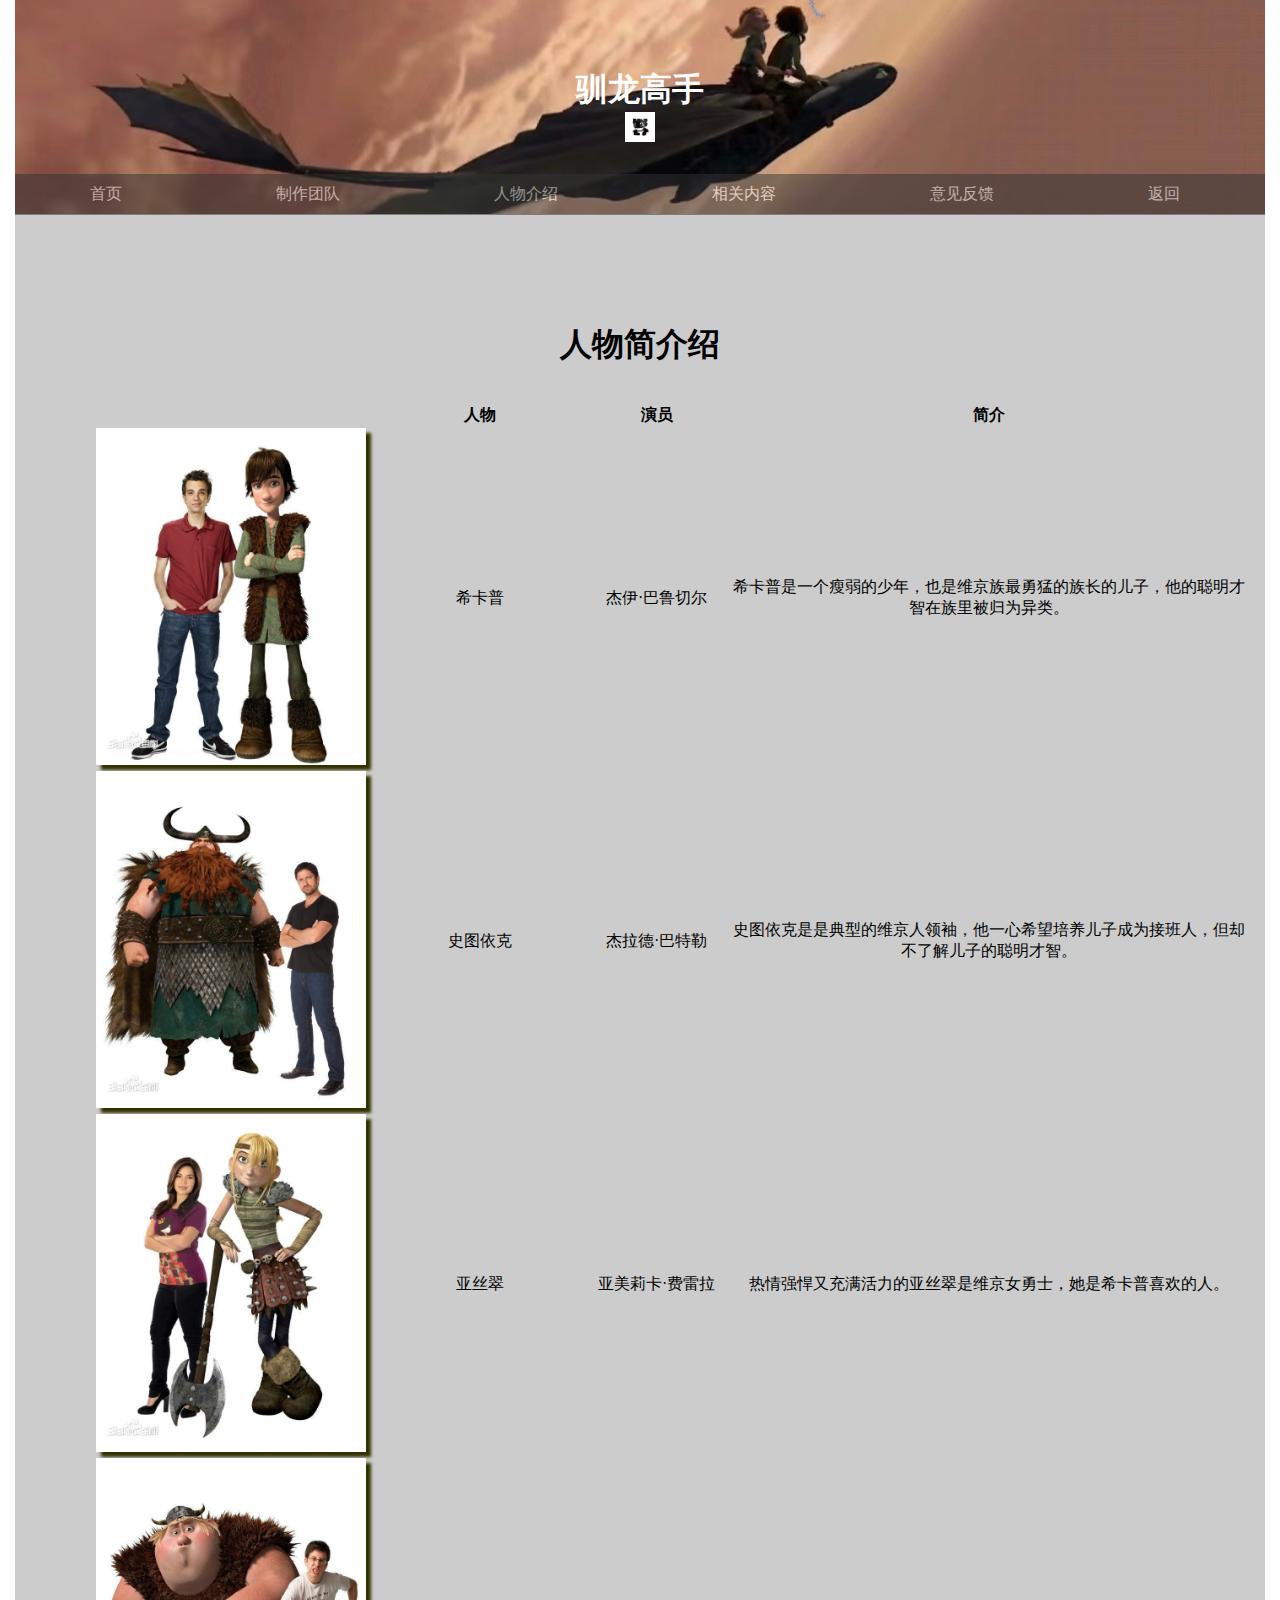
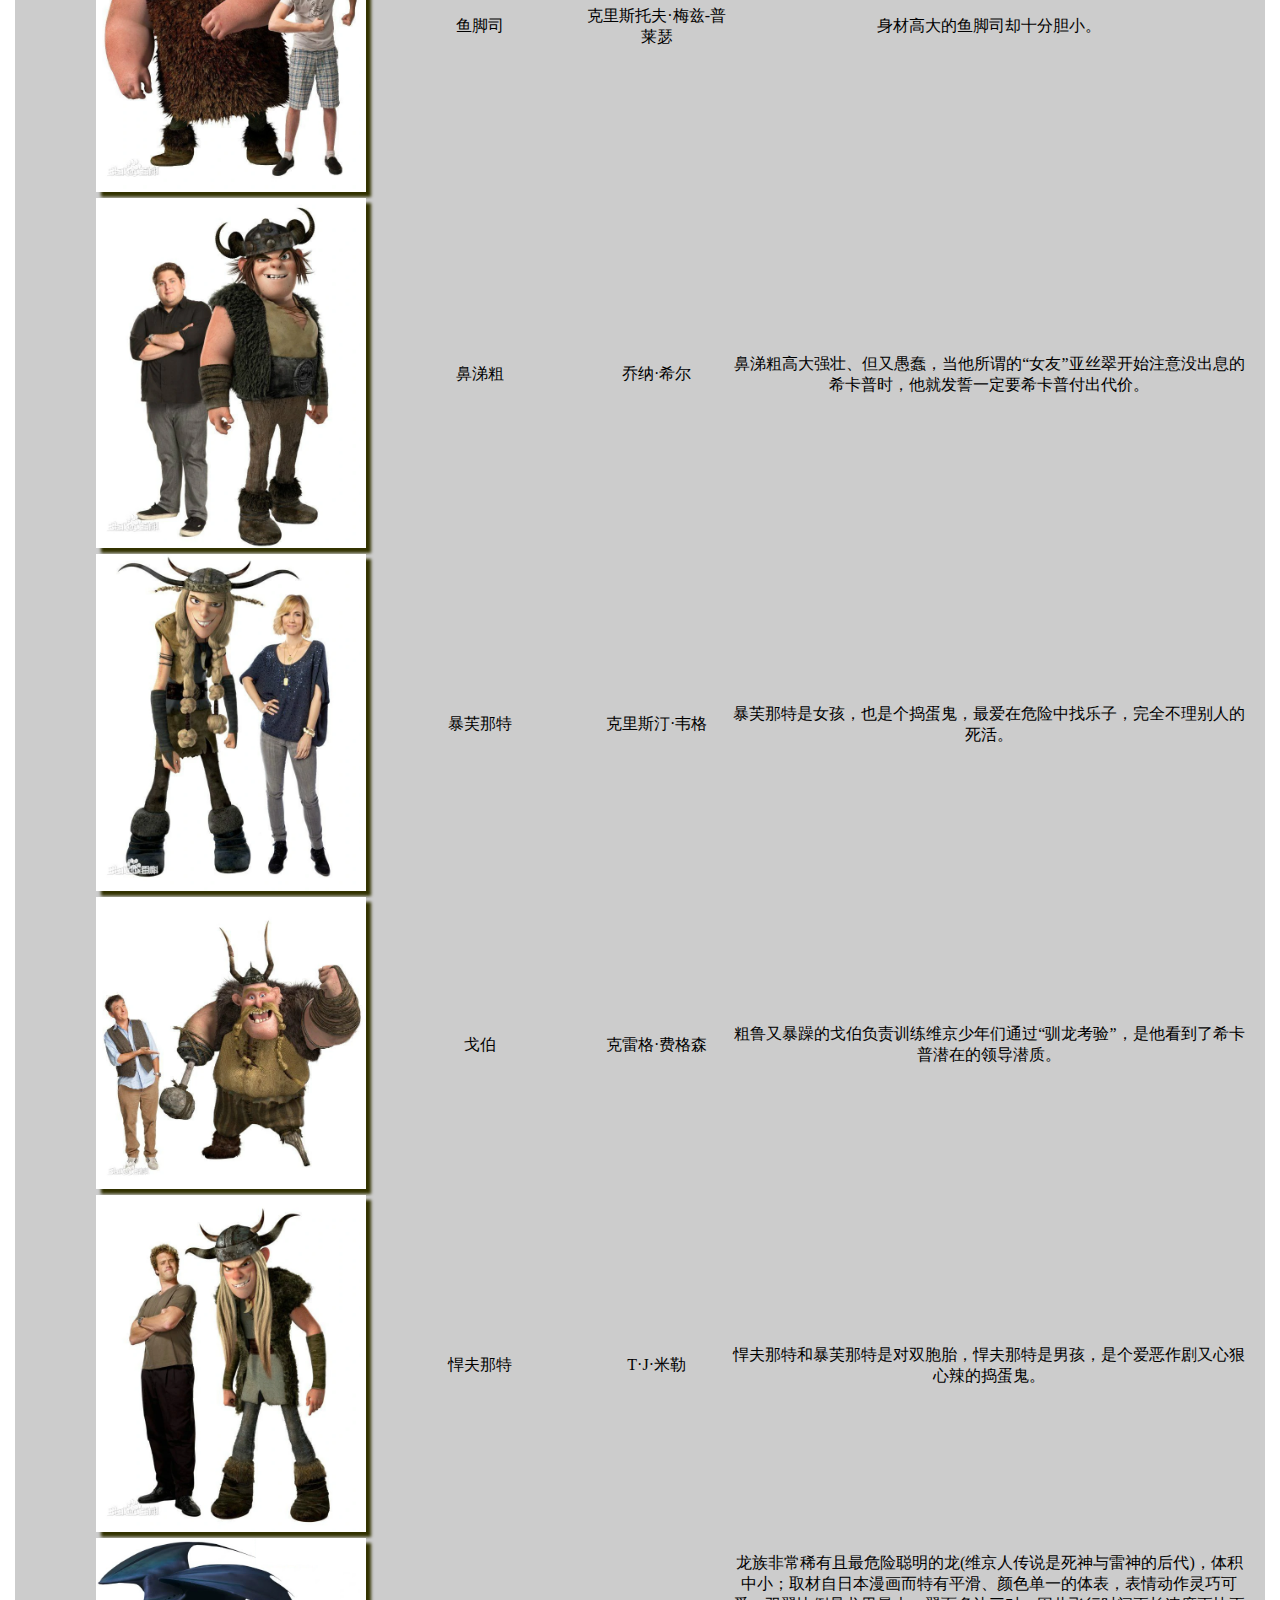
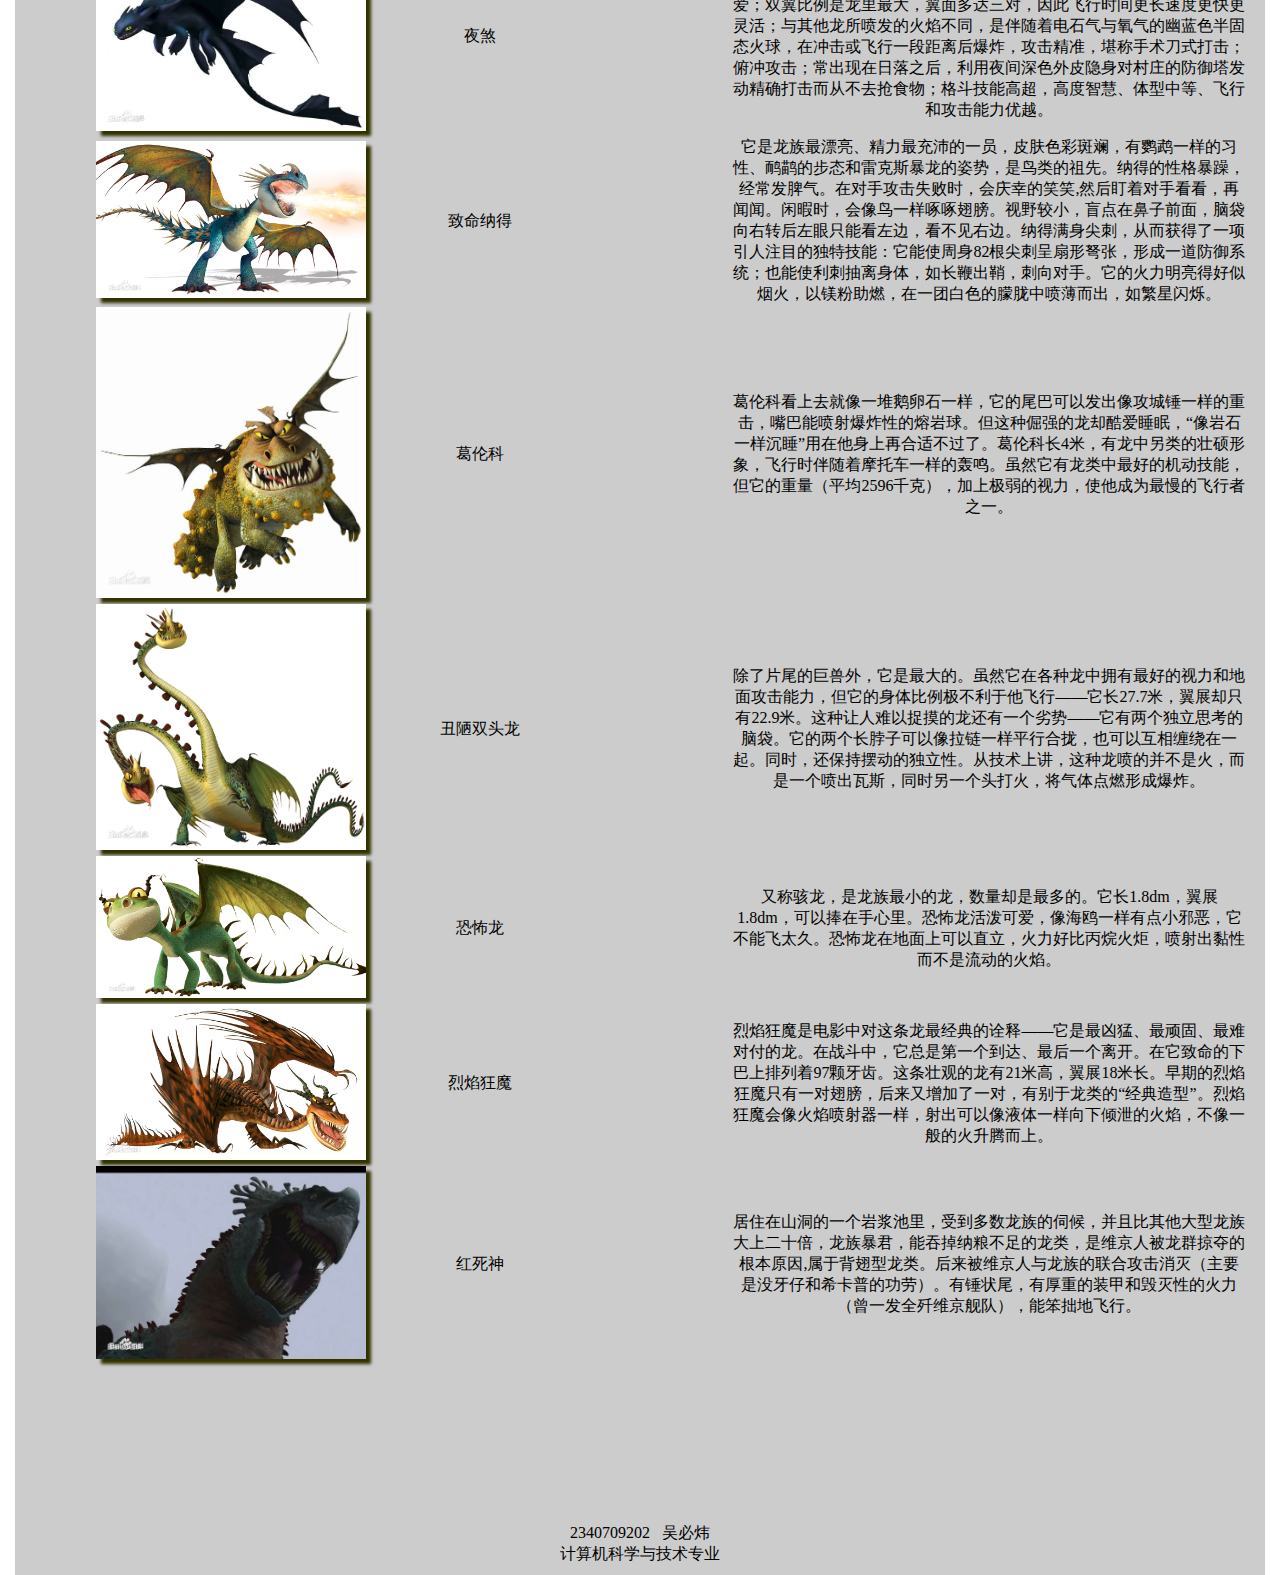
<file: JavaScript/Night Fury/introduce.html>
<!doctype html>
<html>
<head>
<meta charset="utf-8">
<title>无标题文档</title>
<link rel="stylesheet" href="css/introduce.css">
<style>
	.header{
		background-image:url("img/微信图片_20231216231643.jpg");
	}
	@media screen and (max-width:700px) {
		width: 100%;
		margin: 0px;
	}
</style>
</head>

<body>
	<div class="main">
		<div class="header">
		  <h1>驯龙高手</h1>
		  <p><strong><em><a href="‌index.html">
			  <img src="img/acff2e722ff0f6b4b2583bd8991b3a1.jpg" alt="" width="30"></a></em></strong></p>
		</div>
		<div class="nav">
			<a href="‌index.html">首页</a>
			<a href="produce.html">制作团队</a>
		  	<a href="introduce.html">人物介绍</a>
			<a href="content.html">相关内容</a>
			<a href="suggestion.html">意见反馈</a>
			<a href="‌index.html">返回</a>
		</div>
		<div class="container">
			<h1 align="center">人物简介绍</h1><br><br>
			<table width="1164.566" align="center">
					<tr>
						<th width="270.286"></th>
						<th width="184.571">人物</th>
						<th width="137.714">演员</th>
						<th width="472.571">简介</th>
				</tr>
					<tr>
						<td><img src="img/4d086e061d950a7bb77c13c10ed162d9f2d3c96e.webp" alt=""></td>
						<td>希卡普</td>
						<td>杰伊·巴鲁切尔</td>
						<td>希卡普是一个瘦弱的少年，也是维京族最勇猛的族长的儿子，他的聪明才智在族里被归为异类。</td>
				</tr>
					<tr>
						<td><img src="img/63d9f2d3572c11df1513e226672762d0f603c2f1.webp" alt=""></td>
						<td>史图依克</td>
						<td>杰拉德·巴特勒</td>
						<td>史图依克是是典型的维京人领袖，他一心希望培养儿子成为接班人，但却不了解儿子的聪明才智。</td>
				</tr>
					<tr>
						<td><img src="img/91ef76c6a7efce1bbdc894cfab51f3deb58f65d7.webp" alt=""></td>
						<td>亚丝翠</td>
						<td>亚美莉卡·费雷拉</td>
						<td>热情强悍又充满活力的亚丝翠是维京女勇士，她是希卡普喜欢的人。</td>
				</tr>
					<tr>
						<td><img src="img/63d0f703918fa0ecc9fe3b08229759ee3d6ddbfe.webp" alt=""></td>
						<td>鱼脚司</td>
						<td>克里斯托夫·梅兹-普莱瑟</td>
						<td>身材高大的鱼脚司却十分胆小。</td>
				</tr>
					<tr>
						<td><img src="img/738b4710b912c8fc9873a9c8f8039245d6882136.webp" alt=""></td>
						<td>鼻涕粗</td>
						<td>乔纳·希尔</td>
						<td>鼻涕粗高大强壮、但又愚蠢，当他所谓的“女友”亚丝翠开始注意没出息的希卡普时，他就发誓一定要希卡普付出代价。</td>
				</tr>
					<tr>
						<td><img src="img/8435e5dde71190ef6bf1cedaca1b9d16fdfa60a8.webp" alt=""></td>
						<td>暴芙那特</td>
						<td>克里斯汀·韦格</td>
						<td>暴芙那特是女孩，也是个捣蛋鬼，最爱在危险中找乐子，完全不理别人的死活。</td>
				</tr>
					<tr>
						<td><img src="img/8cb1cb1349540923ee5b3c7b9658d109b3de4980.webp" alt=""></td>
						<td>戈伯</td>
						<td>克雷格·费格森</td>
						<td>粗鲁又暴躁的戈伯负责训练维京少年们通过“驯龙考验”，是他看到了希卡普潜在的领导潜质。</td>
				</tr>
					<tr>
						<td><img src="img/d009b3de9c82d158f69506b4840a19d8bc3e429b.webp" alt=""></td>
						<td>悍夫那特</td>
						<td>T·J·米勒</td>
						<td>悍夫那特和暴芙那特是对双胞胎，悍夫那特是男孩，是个爱恶作剧又心狠心辣的捣蛋鬼。</td>
				</tr>
					<tr>
						<td><img src="img/1ad5ad6eddc451dae94855eeb2fd5266d016327c.webp" alt=""></td>
						<td>夜煞</td>
						<td></td>
						<td>龙族非常稀有且最危险聪明的龙(维京人传说是死神与雷神的后代)，体积中小；取材自日本漫画而特有平滑、颜色单一的体表，表情动作灵巧可爱；双翼比例是龙里最大，翼面多达三对，因此飞行时间更长速度更快更灵活；与其他龙所喷发的火焰不同，是伴随着电石气与氧气的幽蓝色半固态火球，在冲击或飞行一段距离后爆炸，攻击精准，堪称手术刀式打击；俯冲攻击；常出现在日落之后，利用夜间深色外皮隐身对村庄的防御塔发动精确打击而从不去抢食物；格斗技能高超，高度智慧、体型中等、飞行和攻击能力优越。</td>
				</tr>
					<tr>
						<td><img src="img/1.webp" alt=""></td>
						<td>致命纳得</td>
						<td></td>
						<td>它是龙族最漂亮、精力最充沛的一员，皮肤色彩斑斓，有鹦鹉一样的习性、鸸鹋的步态和雷克斯暴龙的姿势，是鸟类的祖先。纳得的性格暴躁，经常发脾气。在对手攻击失败时，会庆幸的笑笑,然后盯着对手看看，再闻闻。闲暇时，会像鸟一样啄啄翅膀。视野较小，盲点在鼻子前面，脑袋向右转后左眼只能看左边，看不见右边。纳得满身尖刺，从而获得了一项引人注目的独特技能：它能使周身82根尖刺呈扇形弩张，形成一道防御系统；也能使利刺抽离身体，如长鞭出鞘，刺向对手。它的火力明亮得好似烟火，以镁粉助燃，在一团白色的朦胧中喷薄而出，如繁星闪烁。</td>
				</tr>
					<tr>
						<td><img src="img/2.webp" alt=""></td>
						<td>葛伦科</td>
						<td></td>
						<td>葛伦科看上去就像一堆鹅卵石一样，它的尾巴可以发出像攻城锤一样的重击，嘴巴能喷射爆炸性的熔岩球。但这种倔强的龙却酷爱睡眠，“像岩石一样沉睡”用在他身上再合适不过了。葛伦科长4米，有龙中另类的壮硕形象，飞行时伴随着摩托车一样的轰鸣。虽然它有龙类中最好的机动技能，但它的重量（平均2596千克），加上极弱的视力，使他成为最慢的飞行者之一。</td>
				</tr>
					<tr>
						<td><img src="img/3.webp" alt=""></td>
						<td>丑陋双头龙</td>
						<td></td>
						<td>除了片尾的巨兽外，它是最大的。虽然它在各种龙中拥有最好的视力和地面攻击能力，但它的身体比例极不利于他飞行——它长27.7米，翼展却只有22.9米。这种让人难以捉摸的龙还有一个劣势——它有两个独立思考的脑袋。它的两个长脖子可以像拉链一样平行合拢，也可以互相缠绕在一起。同时，还保持摆动的独立性。从技术上讲，这种龙喷的并不是火，而是一个喷出瓦斯，同时另一个头打火，将气体点燃形成爆炸。</td>
				</tr>
					<tr>
						<td><img src="img/4.webp" alt=""></td>
						<td>恐怖龙</td>
						<td></td>
						<td>又称骇龙，是龙族最小的龙，数量却是最多的。它长1.8dm，翼展1.8dm，可以捧在手心里。恐怖龙活泼可爱，像海鸥一样有点小邪恶，它不能飞太久。恐怖龙在地面上可以直立，火力好比丙烷火炬，喷射出黏性而不是流动的火焰。</td>
				</tr>
					<tr>
						<td><img src="img/5.webp" alt=""></td>
						<td>烈焰狂魔</td>
						<td></td>
						<td>烈焰狂魔是电影中对这条龙最经典的诠释——它是最凶猛、最顽固、最难对付的龙。在战斗中，它总是第一个到达、最后一个离开。在它致命的下巴上排列着97颗牙齿。这条壮观的龙有21米高，翼展18米长。早期的烈焰狂魔只有一对翅膀，后来又增加了一对，有别于龙类的“经典造型”。烈焰狂魔会像火焰喷射器一样，射出可以像液体一样向下倾泄的火焰，不像一般的火升腾而上。</td>
				</tr>
					<tr>
						<td><img src="img/6.webp" alt=""></td>
						<td>红死神</td>
						<td></td>
						<td>居住在山洞的一个岩浆池里，受到多数龙族的伺候，并且比其他大型龙族大上二十倍，龙族暴君，能吞掉纳粮不足的龙类，是维京人被龙群掠夺的根本原因,属于背翅型龙类。后来被维京人与龙族的联合攻击消灭（主要是没牙仔和希卡普的功劳）。有锤状尾，有厚重的装甲和毁灭性的火力（曾一发全歼维京舰队），能笨拙地飞行。</td>
				</tr>
			</table>
			<br>
			<br>
			<br>
			<br>
			<br>
			<button id="scrollToTopBtn" style="display:none; position:fixed; bottom:20px; right:20px;">返回顶部</button>
		</div>
		<div class="footer">
			<p>2340709202 &nbsp;&nbsp;吴必炜<br>计算机科学与技术专业</p>
		</div>
	</div>
	<script>
		// 页面加载时弹出欢迎消息
		window.onload = function() {
			alert('人物介绍！');
		};

		var mybutton = document.getElementById("scrollToTopBtn");

		// 当用户滚动到一定位置时，显示按钮
		window.onscroll = function() {
			if (document.body.scrollTop > 20 || document.documentElement.scrollTop > 20) {
				mybutton.style.display = "block";
			} else {
				mybutton.style.display = "none";
			}
		};

		// 当用户点击按钮时，滚动到顶部
		mybutton.onclick = function() {
			document.documentElement.scrollTop = 0;
		};
	</script>
</body>
</html>
</file>
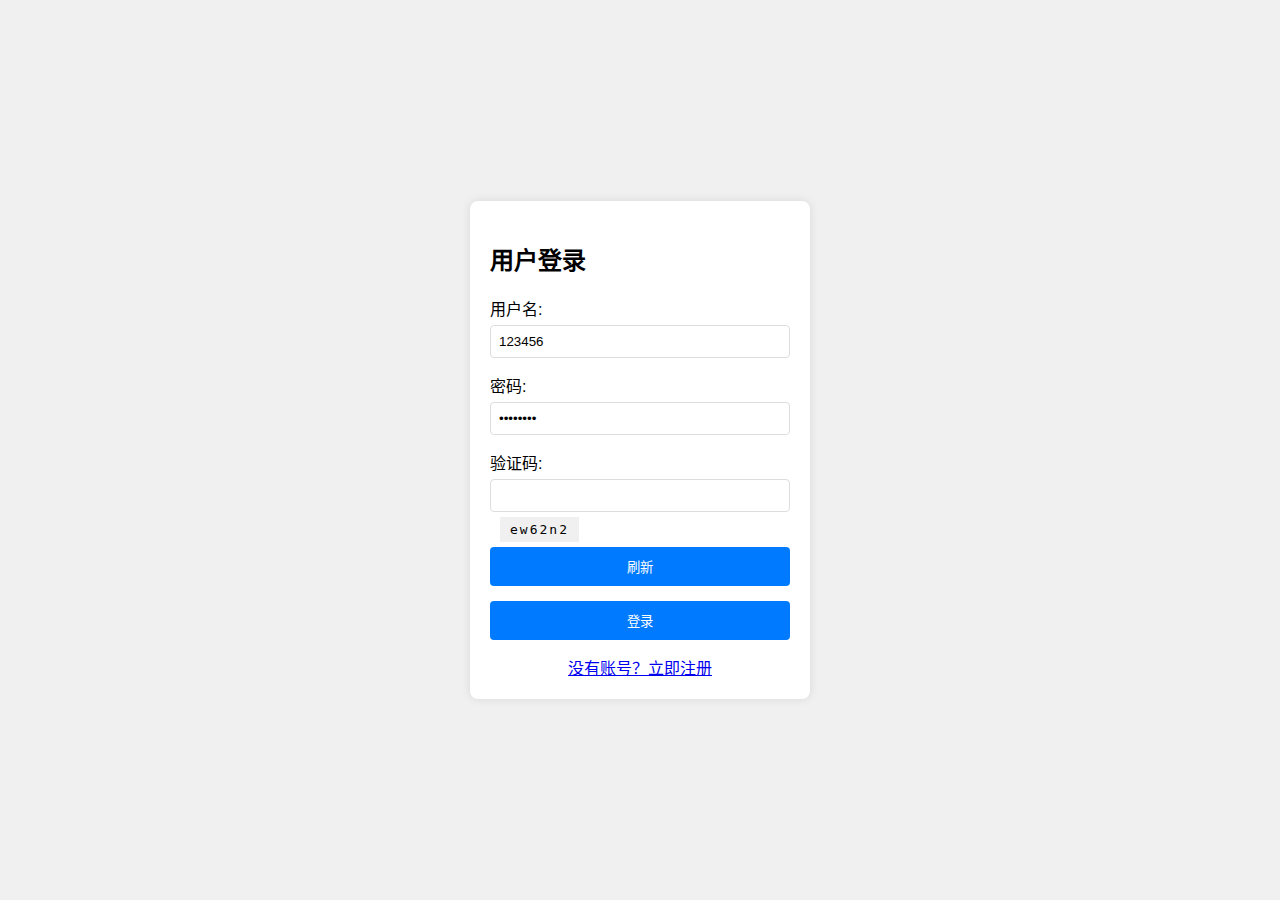
<file: JavaScript/Night Fury/login.html>
<!DOCTYPE html>
<html lang="zh-CN">
<head>
    <meta charset="UTF-8">
    <meta name="viewport" content="width=device-width, initial-scale=1.0">
    <title>登录界面</title>
    <link rel="stylesheet" href="css/register_login.css">
    <script src="js/login.js"></script>
</head>
<body>
    <div class="login-container">
        <h2>用户登录</h2>
        <form id="loginForm" onsubmit="return handleLogin(event)">
            <div class="form-group">
                <label for="username">用户名:</label>
                <input type="text" id="username" required value="123456">
            </div>
            <div class="form-group">
                <label for="password">密码:</label>
                <input type="password" id="password" required value="Ab123456">
            </div>
            <div class="form-group">
                <label for="captcha">验证码:</label>
                <input type="text" id="captcha" required>
                <div>
                    <span id="captcha-display"></span>
                    <button type="button" onclick="refreshCaptcha()">刷新</button>
                </div>
            </div>
            <button type="submit">登录</button>
        </form>
        <div class="register-link">
            <a href="register.html">没有账号？立即注册</a>
        </div>
    </div>
</body>
</html>
</file>
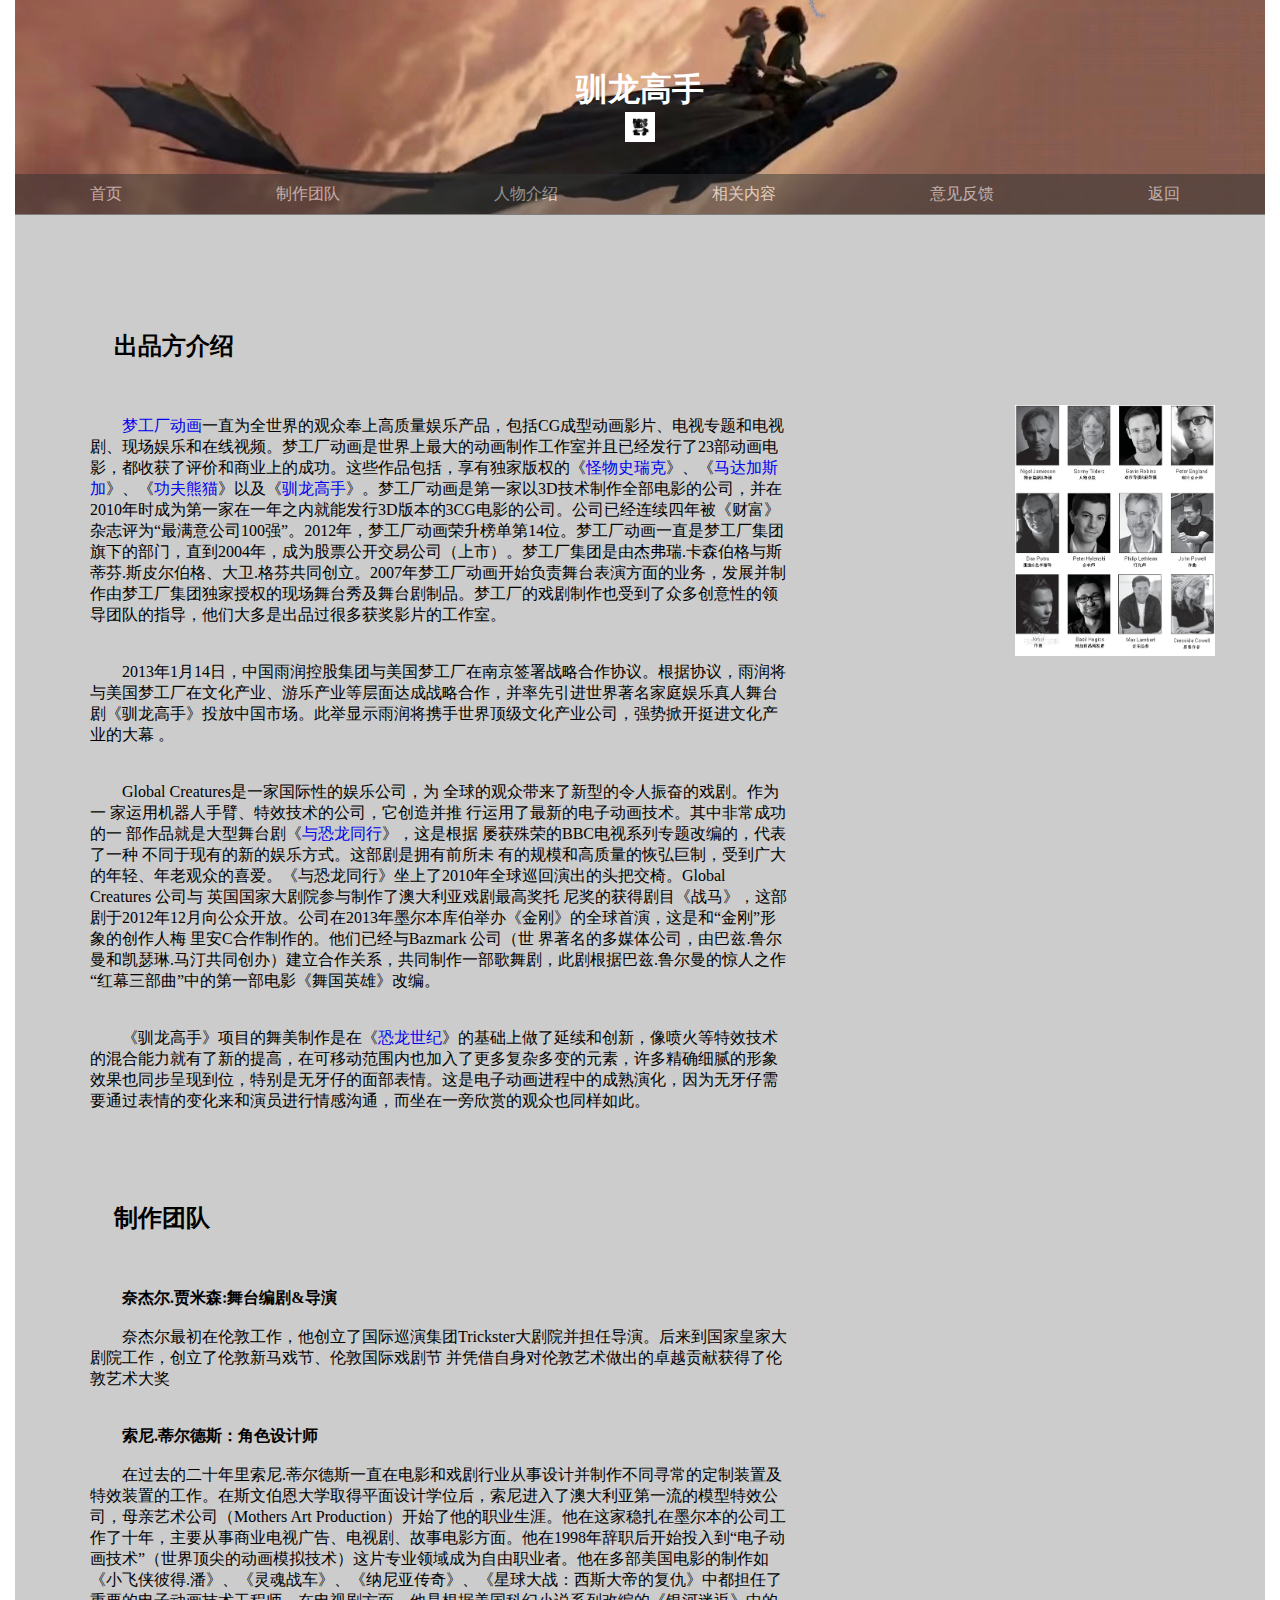
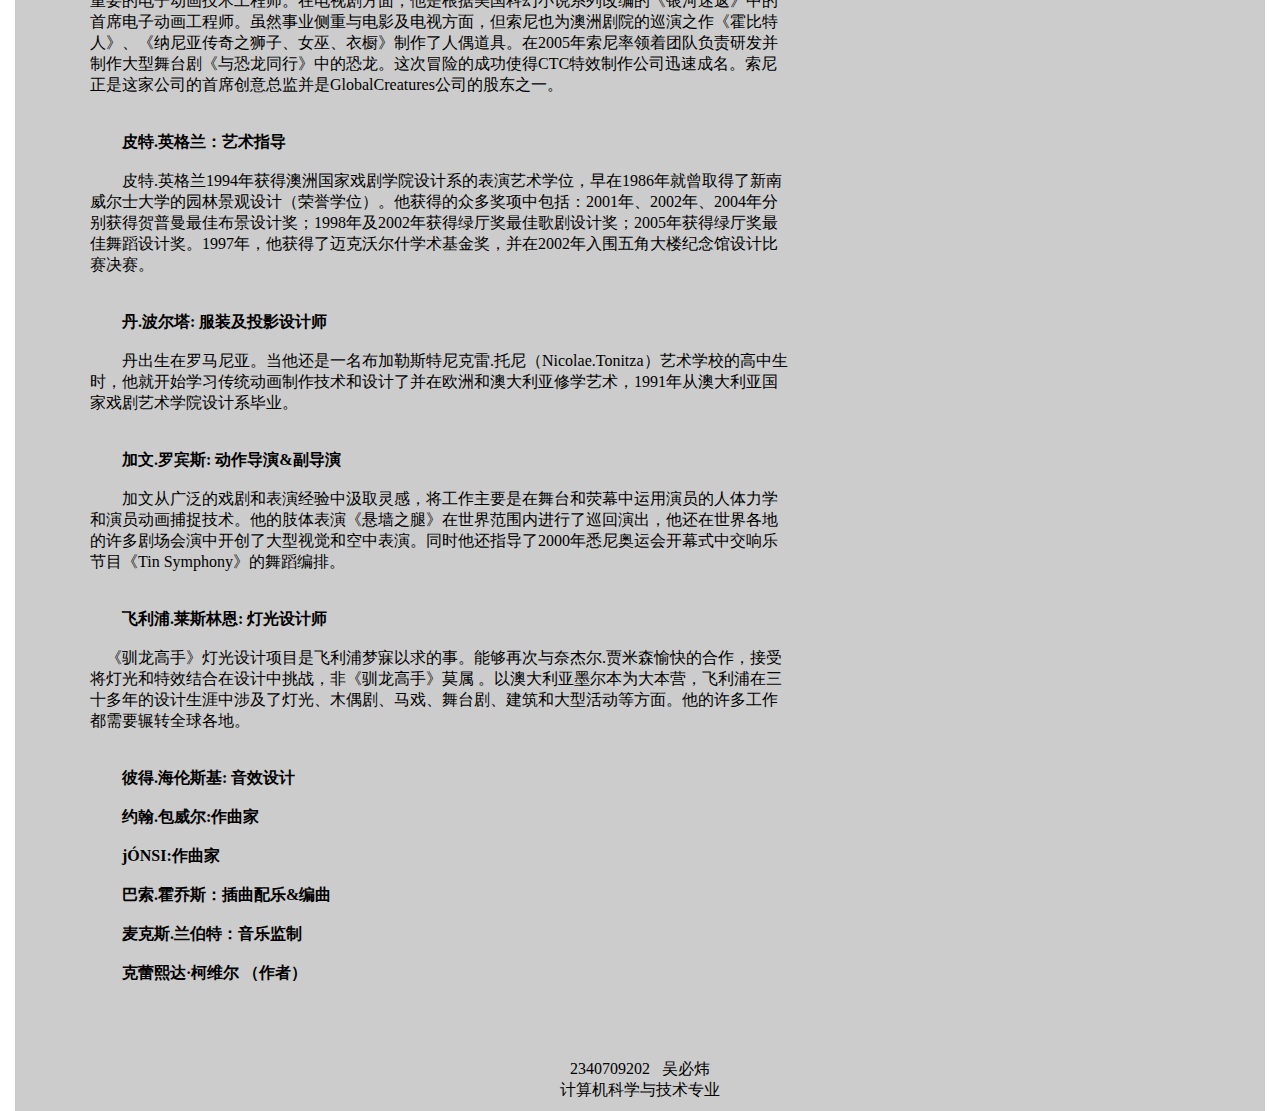
<file: JavaScript/Night Fury/produce.html>
<!doctype html>
<html>
<head>
<meta charset="utf-8">
<title>无标题文档</title>
<link rel="stylesheet" href="css/produce.css">
<style>
.header{
		background-image:url("img/微信图片_20231216231643.jpg");
	}
@media screen and (max-width:700px) {
		width: 100%;
		margin: 0px;
	}
</style>
</head>

<body>
	<div class="main">
		<div class="header">
		  <h1>驯龙高手</h1>
		  <p><strong><em><a href="‌index.html">
			  <img src="img/acff2e722ff0f6b4b2583bd8991b3a1.jpg" alt="" width="30"></a></em></strong></p>
		</div>
		<div class="nav">
			<a href="‌index.html">首页</a>
			<a href="produce.html">制作团队</a>
		  	<a href="introduce.html">人物介绍</a>
			<a href="content.html">相关内容</a>
			<a href="suggestion.html">意见反馈</a>
			<a href="‌index.html">返回</a>
		</div>
		<div class="container">
			<div class="lside">
				<h2>&nbsp;&nbsp;&nbsp;&nbsp;出品方介绍</h2>
				<br>
				<br>
				<br>
				<p>&nbsp;&nbsp;&nbsp;&nbsp;&nbsp;&nbsp;&nbsp;&nbsp;<a href="https://baike.baidu.com/item/%E6%A2%A6%E5%B7%A5%E5%8E%82%E5%8A%A8%E7%94%BB%E5%85%AC%E5%8F%B8/10131598?fr=ge_ala">梦工厂动画</a>一直为全世界的观众奉上高质量娱乐产品，包括CG成型动画影片、电视专题和电视剧、现场娱乐和在线视频。梦工厂动画是世界上最大的动画制作工作室并且已经发行了23部动画电影，都收获了评价和商业上的成功。这些作品包括，享有独家版权的《<a href="https://baike.baidu.com/item/%E6%80%AA%E7%89%A9%E5%8F%B2%E7%91%9E%E5%85%8B/62864118?fr=ge_ala">怪物史瑞克</a>》、《<a href="https://baike.baidu.com/item/%E9%A9%AC%E8%BE%BE%E5%8A%A0%E6%96%AF%E5%8A%A0/6368347?fr=ge_ala">马达加斯加</a>》、《<a href="https://baike.baidu.com/item/%E5%8A%9F%E5%A4%AB%E7%86%8A%E7%8C%AB/30666?fr=ge_ala">功夫熊猫</a>》以及《<a href="https://baike.baidu.com/item/%E9%A9%AF%E9%BE%99%E9%AB%98%E6%89%8B/10650780?fr=ge_ala">驯龙高手</a>》。梦工厂动画是第一家以3D技术制作全部电影的公司，并在2010年时成为第一家在一年之内就能发行3D版本的3CG电影的公司。公司已经连续四年被《财富》杂志评为“最满意公司100强”。2012年，梦工厂动画荣升榜单第14位。梦工厂动画一直是梦工厂集团旗下的部门，直到2004年，成为股票公开交易公司（上市）。梦工厂集团是由杰弗瑞.卡森伯格与斯蒂芬.斯皮尔伯格、大卫.格芬共同创立。2007年梦工厂动画开始负责舞台表演方面的业务，发展并制作由梦工厂集团独家授权的现场舞台秀及舞台剧制品。梦工厂的戏剧制作也受到了众多创意性的领导团队的指导，他们大多是出品过很多获奖影片的工作室。</p>
				<br>
				<br>
				<p>&nbsp;&nbsp;&nbsp;&nbsp;&nbsp;&nbsp;&nbsp;&nbsp;2013年1月14日，中国雨润控股集团与美国梦工厂在南京签署战略合作协议。根据协议，雨润将与美国梦工厂在文化产业、游乐产业等层面达成战略合作，并率先引进世界著名家庭娱乐真人舞台剧《驯龙高手》投放中国市场。此举显示雨润将携手世界顶级文化产业公司，强势掀开挺进文化产业的大幕 。</p>
				<br>
				<br>
				<p>&nbsp;&nbsp;&nbsp;&nbsp;&nbsp;&nbsp;&nbsp;&nbsp;Global Creatures是一家国际性的娱乐公司，为 全球的观众带来了新型的令人振奋的戏剧。作为一 家运用机器人手臂、特效技术的公司，它创造并推 行运用了最新的电子动画技术。其中非常成功的一 部作品就是大型舞台剧《<a href="https://baike.baidu.com/item/%E4%B8%8E%E6%81%90%E9%BE%99%E5%90%8C%E8%A1%8C/27103?fr=ge_ala">与恐龙同行</a>》，这是根据 屡获殊荣的BBC电视系列专题改编的，代表了一种 不同于现有的新的娱乐方式。这部剧是拥有前所未 有的规模和高质量的恢弘巨制，受到广大的年轻、年老观众的喜爱。《与恐龙同行》坐上了2010年全球巡回演出的头把交椅。Global Creatures 公司与 英国国家大剧院参与制作了澳大利亚戏剧最高奖托 尼奖的获得剧目《战马》，这部剧于2012年12月向公众开放。公司在2013年墨尔本库伯举办《金刚》的全球首演，这是和“金刚”形象的创作人梅 里安C合作制作的。他们已经与Bazmark 公司（世 界著名的多媒体公司，由巴兹.鲁尔曼和凯瑟琳.马汀共同创办）建立合作关系，共同制作一部歌舞剧，此剧根据巴兹.鲁尔曼的惊人之作“红幕三部曲”中的第一部电影《舞国英雄》改编。</p><br>
				<br>
				<p>&nbsp;&nbsp;&nbsp;&nbsp;&nbsp;&nbsp;&nbsp;&nbsp;《驯龙高手》项目的舞美制作是在《<a href="https://baike.baidu.com/item/%E6%81%90%E9%BE%99/15437814?fromtitle=%E6%81%90%E9%BE%99%E4%B8%96%E7%BA%AA&fromid=10884467&fr=aladdin">恐龙世纪</a>》的基础上做了延续和创新，像喷火等特效技术的混合能力就有了新的提高，在可移动范围内也加入了更多复杂多变的元素，许多精确细腻的形象效果也同步呈现到位，特别是无牙仔的面部表情。这是电子动画进程中的成熟演化，因为无牙仔需要通过表情的变化来和演员进行情感沟通，而坐在一旁欣赏的观众也同样如此。</p><br>
				<br>
				<br>
				<br>
				<br>
				<h2>&nbsp;&nbsp;&nbsp;&nbsp;制作团队</h2>
				<br>
				<br>
				<br>
				<h4>&nbsp;&nbsp;&nbsp;&nbsp;&nbsp;&nbsp;&nbsp;&nbsp;奈杰尔.贾米森:舞台编剧&导演</h4>
				<br>
				<p>&nbsp;&nbsp;&nbsp;&nbsp;&nbsp;&nbsp;&nbsp;&nbsp;奈杰尔最初在伦敦工作，他创立了国际巡演集团Trickster大剧院并担任导演。后来到国家皇家大剧院工作，创立了伦敦新马戏节、伦敦国际戏剧节	并凭借自身对伦敦艺术做出的卓越贡献获得了伦敦艺术大奖</p>
				<br>
				<br>
				<h4>&nbsp;&nbsp;&nbsp;&nbsp;&nbsp;&nbsp;&nbsp;&nbsp;索尼.蒂尔德斯：角色设计师</h4>
				<br>
				<p>&nbsp;&nbsp;&nbsp;&nbsp;&nbsp;&nbsp;&nbsp;&nbsp;在过去的二十年里索尼.蒂尔德斯一直在电影和戏剧行业从事设计并制作不同寻常的定制装置及特效装置的工作。在斯文伯恩大学取得平面设计学位后，索尼进入了澳大利亚第一流的模型特效公司，母亲艺术公司（Mothers Art Production）开始了他的职业生涯。他在这家稳扎在墨尔本的公司工作了十年，主要从事商业电视广告、电视剧、故事电影方面。他在1998年辞职后开始投入到“电子动画技术”（世界顶尖的动画模拟技术）这片专业领域成为自由职业者。他在多部美国电影的制作如《小飞侠彼得.潘》、《灵魂战车》、《纳尼亚传奇》、《星球大战：西斯大帝的复仇》中都担任了重要的电子动画技术工程师。在电视剧方面，他是根据美国科幻小说系列改编的《银河迷返》中的首席电子动画工程师。虽然事业侧重与电影及电视方面，但索尼也为澳洲剧院的巡演之作《霍比特人》、《纳尼亚传奇之狮子、女巫、衣橱》制作了人偶道具。在2005年索尼率领着团队负责研发并制作大型舞台剧《与恐龙同行》中的恐龙。这次冒险的成功使得CTC特效制作公司迅速成名。索尼正是这家公司的首席创意总监并是GlobalCreatures公司的股东之一。</p>
				<br>
				<br>
				<h4>&nbsp;&nbsp;&nbsp;&nbsp;&nbsp;&nbsp;&nbsp;&nbsp;皮特.英格兰：艺术指导</h4>
				<br>
				<p>&nbsp;&nbsp;&nbsp;&nbsp;&nbsp;&nbsp;&nbsp;&nbsp;皮特.英格兰1994年获得澳洲国家戏剧学院设计系的表演艺术学位，早在1986年就曾取得了新南威尔士大学的园林景观设计（荣誉学位）。他获得的众多奖项中包括：2001年、2002年、2004年分别获得贺普曼最佳布景设计奖；1998年及2002年获得绿厅奖最佳歌剧设计奖；2005年获得绿厅奖最佳舞蹈设计奖。1997年，他获得了迈克沃尔什学术基金奖，并在2002年入围五角大楼纪念馆设计比赛决赛。</p><br><br>
				<h4>&nbsp;&nbsp;&nbsp;&nbsp;&nbsp;&nbsp;&nbsp;&nbsp;丹.波尔塔: 服装及投影设计师</h4>
				<br>
				<p>&nbsp;&nbsp;&nbsp;&nbsp;&nbsp;&nbsp;&nbsp;&nbsp;丹出生在罗马尼亚。当他还是一名布加勒斯特尼克雷.托尼（Nicolae.Tonitza）艺术学校的高中生时，他就开始学习传统动画制作技术和设计了并在欧洲和澳大利亚修学艺术，1991年从澳大利亚国家戏剧艺术学院设计系毕业。</p>
				<br>
				<br>
				<h4>&nbsp;&nbsp;&nbsp;&nbsp;&nbsp;&nbsp;&nbsp;&nbsp;加文.罗宾斯: 动作导演&副导演</h4>
				<br>
				<p>&nbsp;&nbsp;&nbsp;&nbsp;&nbsp;&nbsp;&nbsp;&nbsp;加文从广泛的戏剧和表演经验中汲取灵感，将工作主要是在舞台和荧幕中运用演员的人体力学和演员动画捕捉技术。他的肢体表演《悬墙之腿》在世界范围内进行了巡回演出，他还在世界各地的许多剧场会演中开创了大型视觉和空中表演。同时他还指导了2000年悉尼奥运会开幕式中交响乐节目《Tin Symphony》的舞蹈编排。</p>
				<br>
				<br>
				<h4>&nbsp;&nbsp;&nbsp;&nbsp;&nbsp;&nbsp;&nbsp;&nbsp;飞利浦.莱斯林恩: 灯光设计师</h4>
				<br>
				<p>&nbsp;&nbsp;&nbsp;&nbsp;《驯龙高手》灯光设计项目是飞利浦梦寐以求的事。能够再次与奈杰尔.贾米森愉快的合作，接受将灯光和特效结合在设计中挑战，非《驯龙高手》莫属 。以澳大利亚墨尔本为大本营，飞利浦在三十多年的设计生涯中涉及了灯光、木偶剧、马戏、舞台剧、建筑和大型活动等方面。他的许多工作都需要辗转全球各地。</p><br><br>
				<h4>&nbsp;&nbsp;&nbsp;&nbsp;&nbsp;&nbsp;&nbsp;&nbsp;彼得.海伦斯基: 音效设计</h4>
				<br>
				<h4>&nbsp;&nbsp;&nbsp;&nbsp;&nbsp;&nbsp;&nbsp;&nbsp;约翰.包威尔:作曲家</h4>
				<br>
				<h4>&nbsp;&nbsp;&nbsp;&nbsp;&nbsp;&nbsp;&nbsp;&nbsp;jÓNSI:作曲家</h4>
				<br>
				<h4>&nbsp;&nbsp;&nbsp;&nbsp;&nbsp;&nbsp;&nbsp;&nbsp;巴索.霍乔斯：插曲配乐&编曲</h4>
				<br>
				<h4>&nbsp;&nbsp;&nbsp;&nbsp;&nbsp;&nbsp;&nbsp;&nbsp;麦克斯.兰伯特：音乐监制</h4>
				<br>
				<h4>&nbsp;&nbsp;&nbsp;&nbsp;&nbsp;&nbsp;&nbsp;&nbsp;克蕾熙达·柯维尔 （作者）</h4>
			</div>
			<div class="rside">
				<a href="https://baike.baidu.com/item/%E9%A9%AF%E9%BE%99%E9%AB%98%E6%89%8Blive%E7%A7%80/13334707?fr=ge_ala"><img src="img/制作团队.webp" alt=""></a>
				<button id="scrollToTopBtn" style="display:none; position:fixed; bottom:20px; right:20px;">返回顶部</button>
			</div>
		</div>
		<div class="footer">
			<p>2340709202 &nbsp;&nbsp;吴必炜<br>计算机科学与技术专业</p>
		</div>
	</div>
	<script>
		// 页面加载时弹出欢迎消息
		window.onload = function() {
			alert('我们是驯龙高手的制作团队！');
		};

		var mybutton = document.getElementById("scrollToTopBtn");

		// 当用户滚动到一定位置时，显示按钮
		window.onscroll = function() {
			if (document.body.scrollTop > 20 || document.documentElement.scrollTop > 20) {
				mybutton.style.display = "block";
			} else {
				mybutton.style.display = "none";
			}
		};

		// 当用户点击按钮时，滚动到顶部
		mybutton.onclick = function() {
			document.documentElement.scrollTop = 0;
		};
	</script>
</body>
</html>
</file>
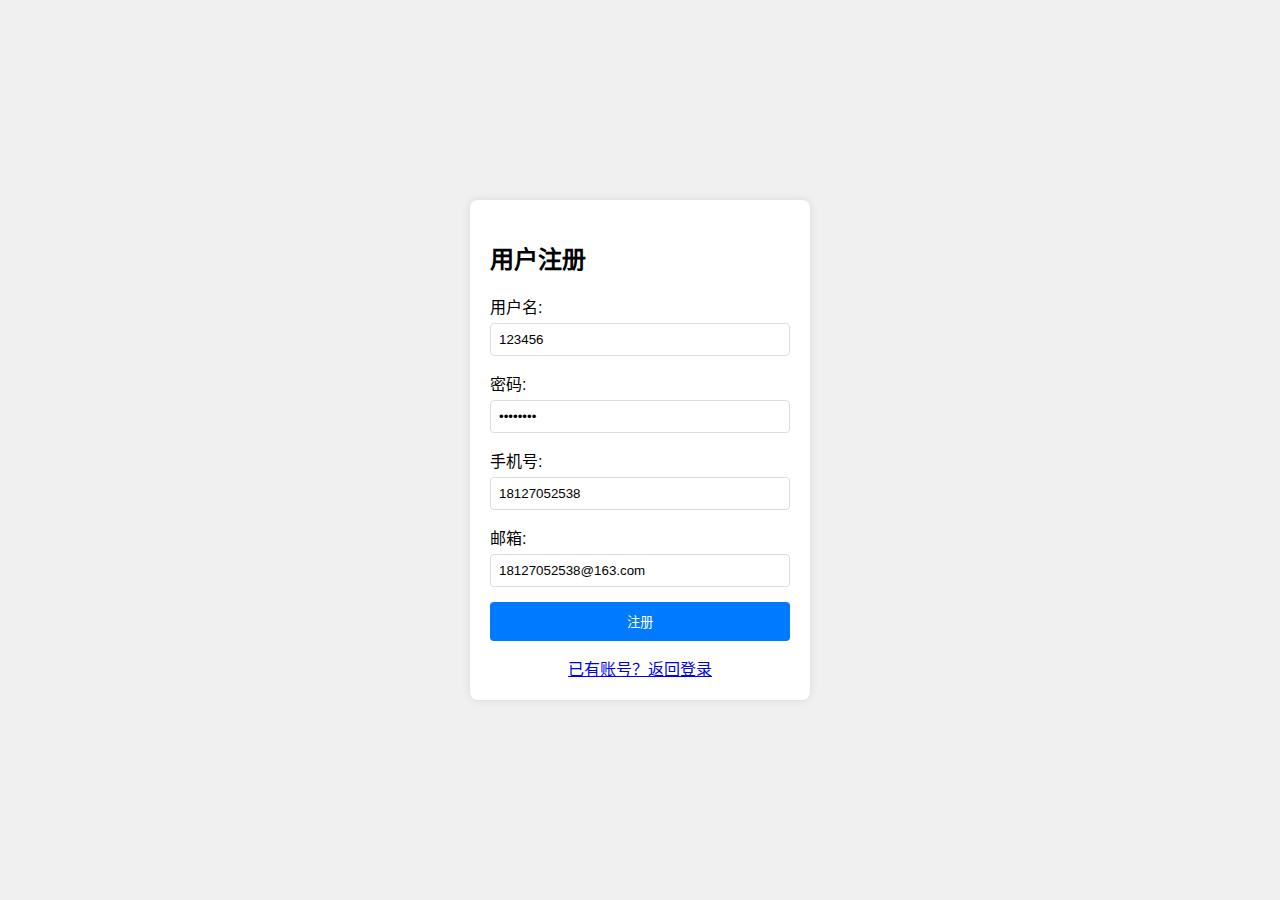
<file: JavaScript/Night Fury/register.html>
<!DOCTYPE html>
<html lang="zh-CN">
<head>
    <meta charset="UTF-8">
    <meta name="viewport" content="width=device-width, initial-scale=1.0">
    <title>注册界面</title>
    <script src="js/register.js"></script>
    <link rel="stylesheet" href="css/register_login.css">
</head>
<body>
    <div class="register-container">
        <h2>用户注册</h2>
        <form id="registerForm" onsubmit="return handleRegister(event)">
            <div class="form-group">
                <label for="username">用户名:</label>
                <input type="text" id="username" required value="123456">
                <div class="error" id="username-error"></div>
            </div>
            <div class="form-group">
                <label for="password">密码:</label>
                <input type="password" id="password" required value="Ab123456">
                <div class="error" id="password-error"></div>
            </div>
            <div class="form-group">
                <label for="phone">手机号:</label>
                <input type="tel" id="phone" required value="18127052538">
                <div class="error" id="phone-error"></div>
            </div>
            <div class="form-group">
                <label for="email">邮箱:</label>
                <input type="email" id="email" required value="18127052538@163.com">
                <div class="error" id="email-error"></div>
            </div>
            <button type="submit">注册</button>
        </form>
        <div style="text-align: center; margin-top: 15px;">
            <a href="login.html">已有账号？返回登录</a>
        </div>
    </div>
</body>
</html>
</file>
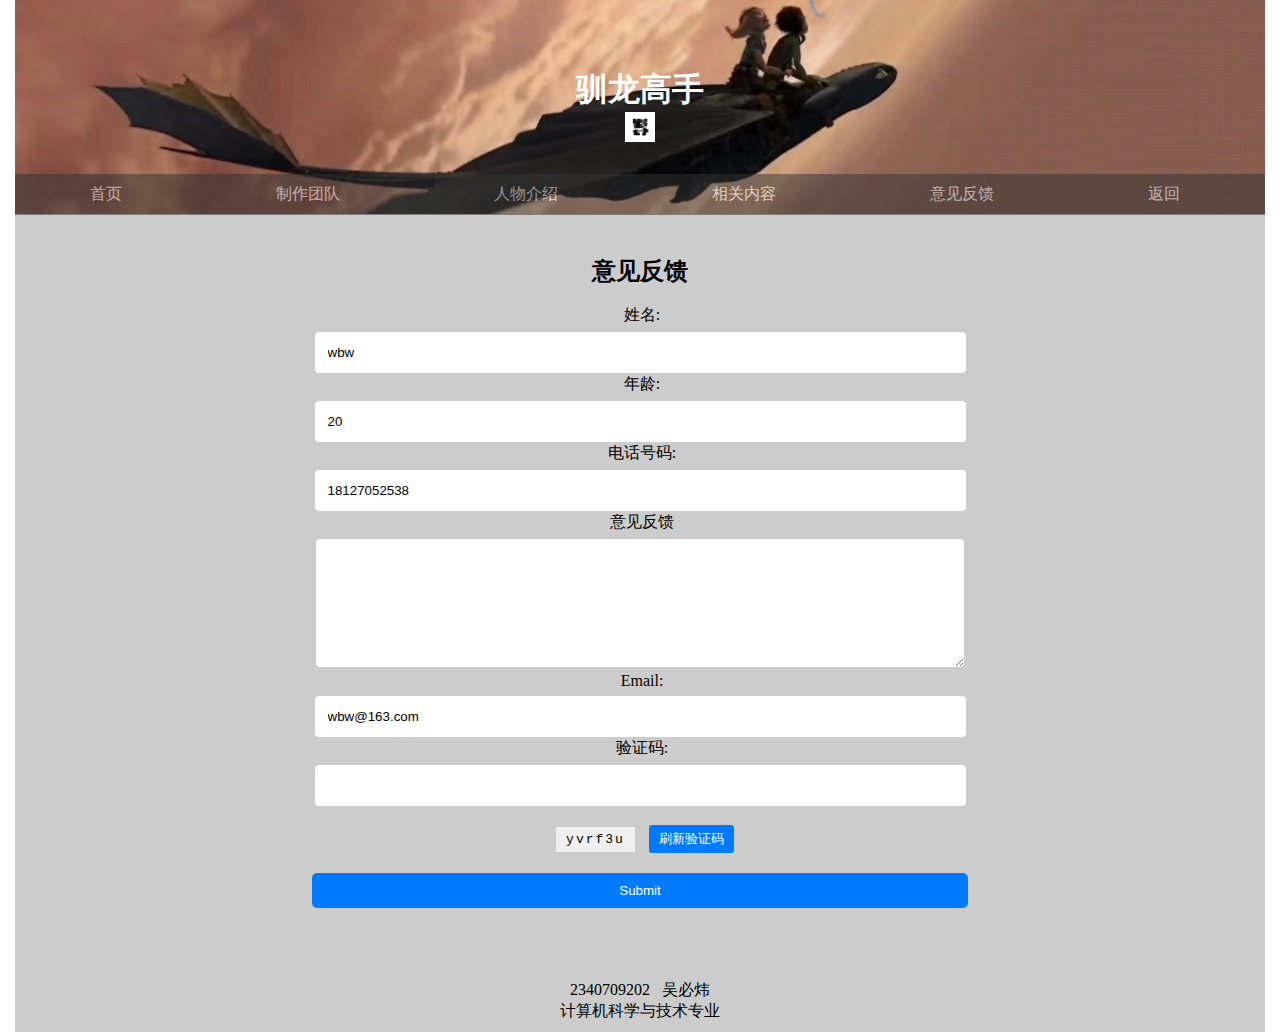
<file: JavaScript/Night Fury/suggestion.html>
<!doctype html>
<html lang="en">
<head>
<meta charset="utf-8">
<meta name="viewport" content="width=device, initial-scale=1.0">
<title>无标题文档</title>
<link rel="stylesheet" href="css/suggestion.css">
<style>
	.header{
		background-image:url("img/微信图片_20231216231643.jpg");
	}
	@media screen and (max-width:700px) {
		width: 100%;
		margin: 0px;
	}
</style>
</head>

<body>
	<div class="main">
		<div class="header">
		  <h1>驯龙高手</h1>
		  <p><strong><em><a href="‌index.html">
			  <img src="img/acff2e722ff0f6b4b2583bd8991b3a1.jpg" alt="" width="30"></a></em></strong></p>
		</div>
		<div class="nav">
			<a href="‌index.html">首页</a>
			<a href="produce.html">制作团队</a>
		  	<a href="introduce.html">人物介绍</a>
			<a href="content.html">相关内容</a>
			<a href="suggestion.html">意见反馈</a>
			<a href="‌index.html">返回</a>
		</div>
		<div class="container">
			 <h2>意见反馈</h2><br>
			<form  action="sendmail.php" method="post"> 
				<div class="form-group">
					<div>
						<label for="name" class="form-label">&nbsp;姓名:</label>
						<input type="text" id="name" class="form-input1"  placeholder="name" name="name" required value="wbw"><br>
						<label for="age" class="form-label">&nbsp;年龄:</label>
						<input type="number" id="age" class="form-input1" placeholder="age" name="age" value="20">
						<label for="num" class="form-label">&nbsp;电话号码:</label>
						<input type="number" id="num" class="form-input1" placeholder="num" name="phone number" value="18127052538">
						<br>
						</div>
						<div>
						<label for="message" class="form-label">&nbsp;意见反馈</label>
							<textarea id="message" class="form-input3" name="message" required></textarea><br>
						</div>
						<label for="email" class="form-label">&nbsp;Email:</label> 
						<input type="email" id="email" class="form-input1" placeholder="Enter your email" required name="email" value="wbw@163.com">
						<div class="form-group">
							<label class="form-label">&nbsp;验证码:</label>
							<input type="text" id="captcha-input" class="form-input1" required></br></br>
							<span id="captcha-display"></span>
							<button type="button" onclick="refreshCaptcha()">刷新验证码</button>
						</div>
					 </div> 
					 <button type="submit" class="form-submit">Submit</button> 
					 <br>
			<br>
			<br>
			<br>
			<br>
			</form>
		</div>
		
		<div class="footer">
			<p>2340709202 &nbsp;&nbsp;吴必炜<br>计算机科学与技术专业</p>
		</div>
	</div>
	<script>
		// 生成随机验证码
		function generateCaptcha() {
			return Math.random().toString(36).substring(2, 8);
		}

		// 刷新验证码显示
		function refreshCaptcha() {
			const captcha = generateCaptcha();
			document.getElementById('captcha-display').innerText = captcha;
			window.sessionStorage.setItem('captcha', captcha);
		}

		// 表单提交验证
		document.querySelector('form').addEventListener('submit', function(event) {
			event.preventDefault();
			
			const captchaInput = document.getElementById('captcha-input').value;
			const captchaStored = window.sessionStorage.getItem('captcha');

			if (!captchaInput) {
				alert('请输入验证码');
				return false;
			}

			if (captchaInput !== captchaStored) {
				alert('验证码错误，请重新输入');
				refreshCaptcha();
				document.getElementById('captcha-input').value = '';
				return false;
			}

			// 验证通过,显示成功消息
			alert('发送成功，感谢你的建议');
			// 不提交表单,仅清空输入
			document.getElementById('captcha-input').value = '';
			refreshCaptcha();
		});

		// 页面加载时生成初始验证码
		window.onload = refreshCaptcha;
	</script>
</body>
</html>
</file>
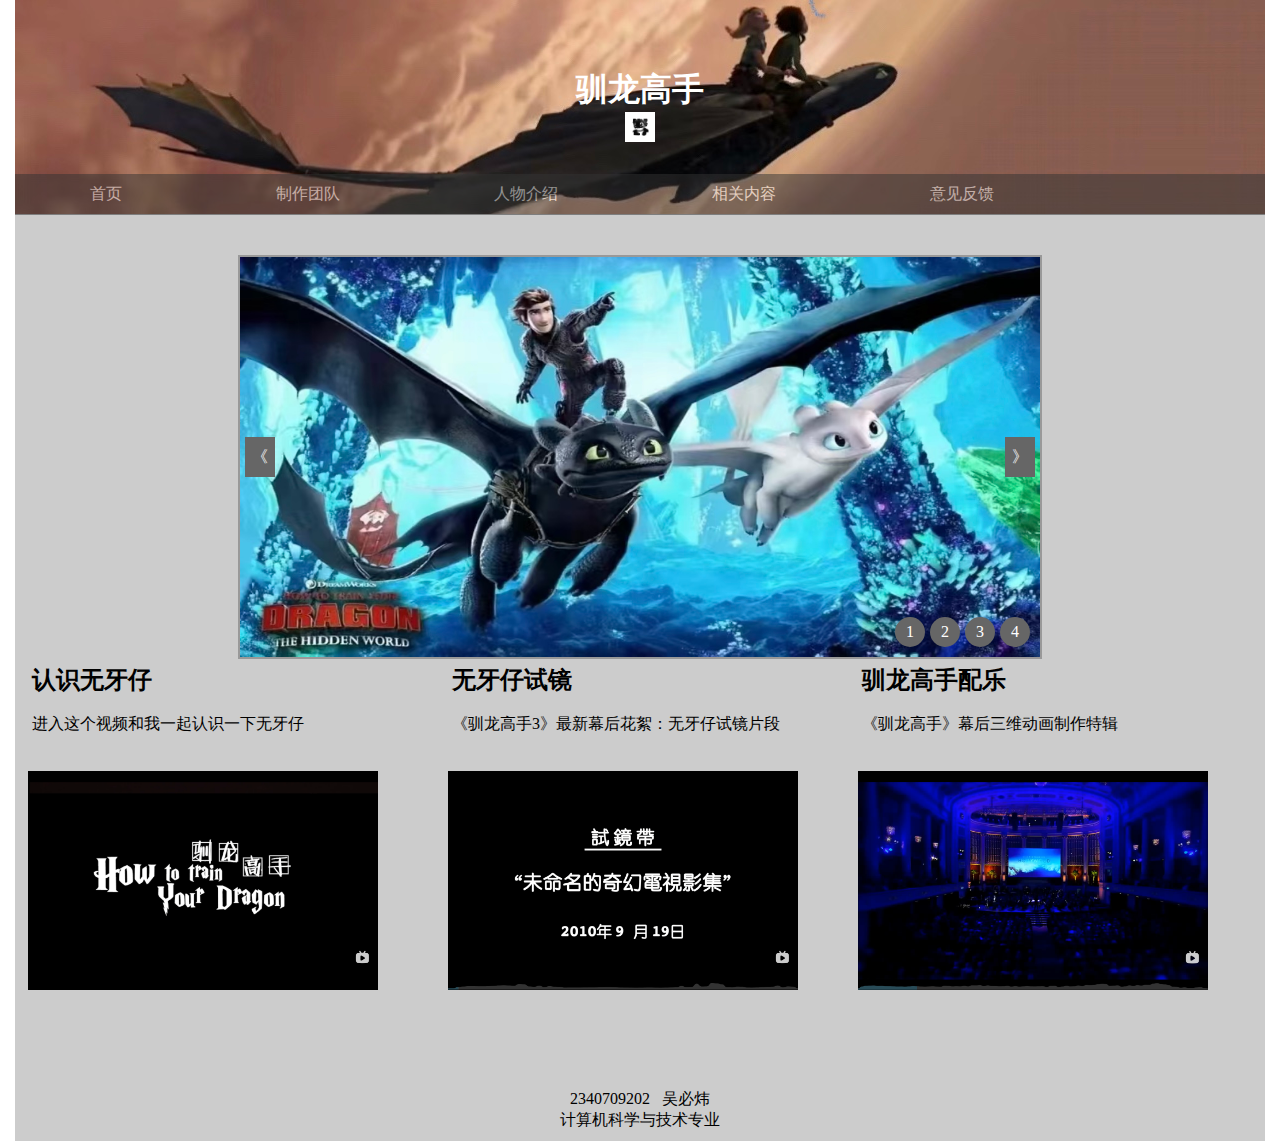
<file: JavaScript/Night Fury/‌index.html>
<!doctype html>
<html lang="en">
<head>
<meta charset="utf-8">
<meta name="viewport" content="width=device, initial-scale=1.0">
<title>无标题文档</title>
<link rel="stylesheet" href="css/index.css">
<style>
	.header{
		background-image:url("img/微信图片_20231216231643.jpg");
	}
	@media screen and (max-width:700px) {
		.main{
			width: 100%;
			margin: 0px;
		}
	}
</style>
</head>

<body>
	<div class="main">
		<div class="header">
		  <h1>驯龙高手</h1>
		  <p><strong><em><a href="‌index.html">
			  <img src="img/acff2e722ff0f6b4b2583bd8991b3a1.jpg" alt="" width="30"></a></em></strong></p>
		</div>
		<div class="nav">
			<a href="‌index.html">首页</a>
			<a href="produce.html">制作团队</a>
		  	<a href="introduce.html">人物介绍</a>
			<a href="content.html">相关内容</a>
			<a href="suggestion.html">意见反馈</a>
			<a></a>
		</div>
		<div class="container">
			<div id="banner">
				<ul id="imglist">
					<li><img src="img/滚动图1.jpg" alt=""></li>
					<li><img src="img/滚动图2.jpg" alt=""></li>
					<li><img src="img/滚动图3.jpg" alt=""></li>
					<li><img src="img/滚动图4.jpg" alt=""></li>
					<li><img src="img/滚动图1.jpg" alt=""></li>
				</ul>
				<ul id="icolist">
					<li>1</li>
					<li>2</li>
					<li>3</li>
					<li>4</li>
				</ul>
				<div class="prev">《</div>
				<div class="next">》</div>
			</div>
			<script>
				// 页面加载时弹出欢迎消息
        		window.onload = function() {
            		alert('你好！欢迎来到主页！');
        		};

				var eprev = document.querySelector('.prev');
				var enext = document.querySelector('.next');
				var left = 0;
				var timer;
				run();
				function run(){
					if (left <= -3200){
						left = 0;
					}
					imglist.style.marginLeft = left + 'px';
					var n =(left % 800 == 0) ? n = 1200 : n = 10;
					left -= 10;
					timer = setTimeout(run,n);
				}
				function imgchange(n){
					let lt = - (n*800);
					imglist.style.marginLeft = lt + 'px';
					left = lt;
				}
				eprev.onclick = function(){
					let prevgo = Math.floor(-left / 800) - 1;
					if (prevgo == -1) {
						prevgo = 3;
					}
					imgchange(prevgo);
				}
				enext.onclick = function(){
					let nextgo = Math.floor(-left / 800) + 1;
					if (nextgo == 4) {
						nextgo = 0;
					}
					imgchange(nextgo);
				}
			</script>
			<div class="lside">
				<h2>&nbsp;&nbsp;认识无牙仔</h2>
				<p><br>&nbsp;&nbsp;&nbsp;进入这个视频和我一起认识一下无牙仔<br><br><br>
						&nbsp;<a href="https://www.bilibili.com/video/BV1Vb411J7hT?p=1&vd_source=024d564069dcc44f5f443e05b09b842f">
						<img src="img/屏幕截图 2023-12-18 222801.png" alt=""></a>
				</p>
			</div>
			<div class="rside">
				<h2>&nbsp;&nbsp;驯龙高手配乐</h2>
				<p><br>&nbsp;&nbsp;&nbsp;《驯龙高手》幕后三维动画制作特辑<br><br><br>&nbsp;
						<a href="https://www.bilibili.com/video/BV14s411879H/?spm_id_from=333.337.search-card.all.click&vd_source=024d564069dcc44f5f443e05b09b842f">
						<img src="img/屏幕截图 2023-12-18 234227.png" alt="">
						</a>
				</p>
			</div>
			<div class="content">
				<h2>&nbsp;&nbsp;无牙仔试镜</h2>
				<p><br>&nbsp;&nbsp;&nbsp;《驯龙高手3》最新幕后花絮：无牙仔试镜片段<br><br><br>&nbsp;
						<a href="https://www.bilibili.com/video/BV1ut411i7Be/?spm_id_from=333.337.search-card.all.click&vd_source=024d564069dcc44f5f443e05b09b842f">
						<img src="img/屏幕截图 2023-12-18 230744.png" alt="">
						</a>
				</p>
				<br>
				<br>
				<br>
				<br>
				<br>
			</div>
		</div>
		<div class="footer">
			<p>2340709202 &nbsp;&nbsp;吴必炜<br>计算机科学与技术专业</p>
		</div>
	</div>
</body>
</html>
</file>
<file: JavaScript/Night Fury/css/introduce.css>
@charset "utf-8";
/* CSS Document */
	*{
		margin: 0;
		padding: 0;
		text-decoration: none;
		list-style: none;
	}
	.main{
		width: 1250px;
		margin: auto;
		}
	.header,.nav,.container,.footter{
		float: left;
		width: 100%;
		box-sizing: border-box;
	}
	.header{
		padding: 68px;
		text-align: center;
		color: #FFFFFF;
		float: left;
	}
	.nav{
		background: #333;
		float: left;
		position: relative;
		top: -40px;
		opacity: 0.5;
	}
	.nav a{
		color: #fff;
		padding: 10px 75px;
		display: inline-block;
	}
	.nav a:hover{
		background: #bbb;
		color: #000;
	}
	.container{
		padding: 68px;
		float: left;
	}
	.container td{
		text-align: center;
	}
	.container img{
		width: 270px;
		background-color: white;
		box-shadow: 5px 5px 3px rgba(50,50,0.4);
	}
	.footer{
		padding: 10px;
		background: #ccc;
		text-align:center;
	}
</file>
<file: JavaScript/Night Fury/css/register_login.css>
body {
    font-family: Arial, sans-serif;
    background-color: #f0f0f0;
    display: flex;
    justify-content: center;
    align-items: center;
    height: 100vh;
    margin: 0;
}
.register-container {
    background-color: #fff;
    padding: 20px;
    border-radius: 8px;
    box-shadow: 0 0 10px rgba(0, 0, 0, 0.1);
    width: 300px;
}
.login-container {
    background-color: #fff;
    padding: 20px;
    border-radius: 8px;
    box-shadow: 0 0 10px rgba(0, 0, 0, 0.1);
    width: 300px;
}
.form-group {
    margin-bottom: 15px;
}
input {
    width: 100%;
    padding: 8px;
    margin-top: 5px;
    border: 1px solid #ddd;
    border-radius: 4px;
    box-sizing: border-box;
}
button {
    width: 100%;
    padding: 10px;
    background-color: #007bff;
    color: white;
    border: none;
    border-radius: 4px;
    cursor: pointer;
}
button:hover {
    background-color: #0056b3;
}
.error {
    color: red;
    font-size: 12px;
    margin-top: 5px;
}
.register-link {
    text-align: center;
    margin-top: 15px;
}
#captcha-display {
    display: inline-block;
    padding: 5px 10px;
    background: #f0f0f0;
    margin: 5px 10px;
    font-family: monospace;
    letter-spacing: 2px;
}
</file>
<file: JavaScript/Night Fury/css/produce.css>
@charset "utf-8";
/* CSS Document */
	*{
		margin: 0;
		padding: 0;
		text-decoration: none;
		list-style: none;
	}
	.main{
		width: 1250px;
		margin: auto;
		}
	.header,.nav,.container,.footter{
		float: left;
		width: 100%;
		box-sizing: border-box;
	}
	.header{
		padding: 68px;
		text-align: center;
		color: #FFFFFF;
		float: left;
	}
	.nav{
		background: #333;
		float: left;
		position: relative;
		top: -40px;
		opacity: 0.5;
	}
	.nav a{
		color: #fff;
		padding: 10px 75px;
		display: inline-block;
	}
	.nav a:hover{
		background: #bbb;
		color: #000;
	}
	.lside{
		padding: 75px;
		width: 700px;
		float: left; 
	}
	.rside{
		padding: 150px;
		width: 100px;
		float: right;
		overflow: hidden;
	}
	.rside img{
		width: 200px;
		height: auto;
		transition: 0.3s;
	}
	.rside img:hover{
		transform: scale(1.3);
		cursor: pointer;
	}
	.footer{
		padding: 10px;
		background: #ccc;
		text-align:center;
	}
</file>
<file: JavaScript/Night Fury/css/suggestion.css>
@charset "utf-8";
/* CSS Document */
	*{
		margin: 0;
		padding: 0;
		text-decoration: none;
		list-style: none;
	}
	.main{
		width: 1250px;
		margin: auto;
		}
	.header,.nav,.container,.footter{
		float: left;
		width: 100%;
		box-sizing: border-box;
	}
	.header{
		padding: 68px;
		text-align: center;
		color: #FFFFFF;
		float: left;
	}
	.nav{
		background: #333;
		float: left;
		position: relative;
		top: -40px;
		opacity: 0.5;
	}
	.nav a{
		color: #fff;
		padding: 10px 75px;
		display: inline-block;
	}
	.nav a:hover{
		background: #bbb;
		color: #000;
	}
	.container{
		text-align: center;
	}
	.form-group {
        margin-bottom: 20px;
    }
    .form-label {
        display: block;
        margin-bottom: 5px;
    }
    .form-input1 {
        width: 50%;
        padding: 13px;
        border: 1px solid #ccc;
        border-radius: 5px;
    }
	.form-input3 {
        width: 44%;
        padding: 49px;
        border: 1px solid #ccc;
        border-radius: 5px;	
	}
    .form-submit {
        width: 52.5%;
        padding: 10px;
        border: none;
        border-radius: 5px;
        background-color: #007bff;
        color: #fff;
        cursor: pointer;
    }
    .form-submit:hover {
        background-color: #0056b3;
    }
	.footer{
		padding: 10px;
		background: #ccc;
		text-align:center;
	}
	#captcha-display {
		display: inline-block;
		padding: 5px 10px;
		background: #f0f0f0;
		margin: 0 10px;
		font-family: monospace;
		letter-spacing: 2px;
	}

	button[type="button"] {
		padding: 5px 10px;
		background: #007bff;
		color: white;
		border: none;
		border-radius: 3px;
		cursor: pointer;
	}

	button[type="button"]:hover {
		background: #0056b3;
	}
</file>
<file: JavaScript/Night Fury/css/index.css>
@charset "utf-8";
/* CSS Document */
	*{
		margin: 0;
		padding: 0;
		text-decoration: none;
		list-style: none;
	}
	.main{
		width: 1250px;
		margin: auto;
		}
	.header,.nav,.container,.footter{
		float: left;
		width: 100%;
		box-sizing: border-box;
	}
	.header{
		padding: 68px;
		text-align: center;
		color: #FFFFFF;
		float: left;
	}
	.nav{
		background: #333;
		float: left;
		position: relative;
		top: -40px;
		opacity: 0.5;
	}
	.nav a{
		color: #fff;
		padding: 10px 75px;
		display: inline-block;
	}
	.nav a:hover{
		background: #bbb;
		color: #000;
	}
	.lside{
		width: 420px;
		float: left; 
		overflow: hidden;
	}
	.lside img{
		width: 350px;
		height: auto;
		transition: 0.3s;
	}
	.lside img:hover{
		transform: scale(1.3);
		cursor: pointer;
	}
	.rside{
		width: 420px;
		float:right;
		overflow: hidden;
	}
	.rside img{
		width: 350px;
		height: auto;
		transition: 0.3s;
	}
	.rside img:hover{
		transform: scale(1.3);
		cursor: pointer;
	}
	.content{
		margin: 0px 205px;
		overflow: hidden;
	}
	.content img{
		width: 350px;
		height: auto;
		transition: 0.3s;
	}
	.content img:hover{
		transform: scale(1.3);
		cursor: pointer;
	}
	.lside,.rside,.content{
		padding: 5px;
		box-sizing: border-box;
	}
	.footer{
		padding: 10px;
		background: #ccc;
		text-align:center;
	}
	#banner{
		width: 800px;
		height: 400px;
		border: 2px solid #999;
		overflow: hidden;
		position: relative;
		margin: auto;
	}
	#imglist{
		width: 4000px;
		height: 400px;
	}
	#imglist img{
		width: 800px;
		height: 400px;
	}
	#imglist li{
		float: left;
	}
	.prev{
		background: #666;
		width: 30px;
		height: 40px;
		color: #fff;
		text-align: center;
		line-height: 40px;
		position: absolute;
		left: 5px;
		top: 45%;
		cursor: pointer;
	}
	.next{
		background: #666;
		width: 30px;
		height: 40px;
		color: #fff;
		text-align: center;
		line-height: 40px;
		position: absolute;
		right: 5px;
		top: 45%;
		cursor: pointer;
	}
	#icolist{
		position: absolute;
		right: 10px;
		bottom: 10px;
	}
	#icolist li{
		width: 30px;
		height: 30px;
		border-radius: 50%;
		background: #666;
		text-align: center;
		line-height: 30px;
		color: #fff;
		float: left;
		margin-left: 5px;
		cursor: pointer;
	}
</file>
